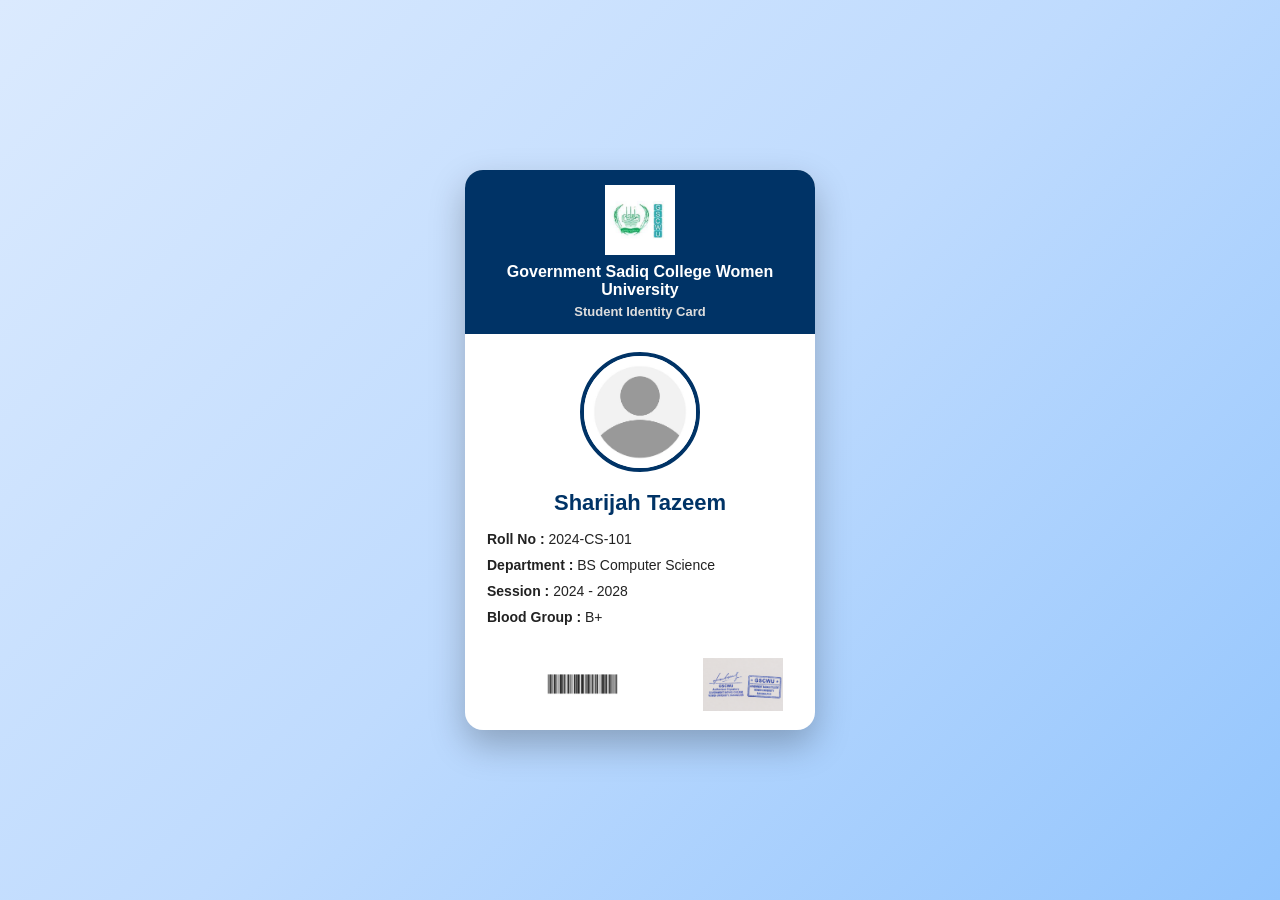
<file: index.html>
<!DOCTYPE html>
<html lang="en">
<head>
    <meta charset="UTF-8">
    <meta name="viewport" content="width=device-width, initial-scale=1.0">
    <title>3D Flip Student Card</title>

    <link rel="stylesheet" href="style.css">
</head>
<body>
    

<div class="container">

    <div class="card">

        <!-- FRONT SIDE -->

        <div class="front">

            <div class="header">

                <img src="index/logo-GSCWU.png" class="logo" alt="Logo">

                <h2>Government Sadiq College Women University</h2>

                <h4>Student Identity Card</h4>

            </div>

            <div class="photo-box">

                <img src="index/profile image.jpg" class="profile" alt="Student Photo">

            </div>

            <div class="details">

                <h3>Sharijah Tazeem</h3>

                <p><strong>Roll No :</strong> 2024-CS-101</p>

                <p><strong>Department :</strong> BS Computer Science</p>

                <p><strong>Session :</strong> 2024 - 2028</p>

                <p><strong>Blood Group :</strong> B+</p>

            </div>

            <!-- Barcode + Signature -->

            <div class="footer">

                <div class="barcode">

                    <img src="index/images.png" alt="Barcode">

                </div>

                <div class="sign">

                    <img src="index/signature and stamp.png" alt="Signature">

                </div>

            </div>

        </div>

        <!-- BACK SIDE -->

        <div class="back">

            <div class="back-header">

                <h2>Student Information</h2>

            </div>

            <table>

                <tr>
                    <td>Father Name</td>
                    <td>Gulzar Hussain</td>
                </tr>

                <tr>
                    <td>CNIC</td>
                    <td>35202-1234567-8</td>
                </tr>

                <tr>
                    <td>Date of Birth</td>
                    <td>12-05-2005</td>
                </tr>

                <tr>
                    <td>Phone</td>
                    <td>0300-1234567</td>
                </tr>

                <tr>
                    <td>Email</td>
                    <td>sharijahtazeem6@email.com</td>
                </tr>

                <tr>
                    <td>Address</td>
                    <td>Bahawalpur, Pakistan</td>
                </tr>

            </table>

            <p class="note">

                If this card is found, kindly return it to the University Administration Office.

            </p>

            <div class="qr">

             <img src="index/images2.png" alt="Scanner">
            </div>

        </div>

    </div>

</div>

</body>
</html>
</file>
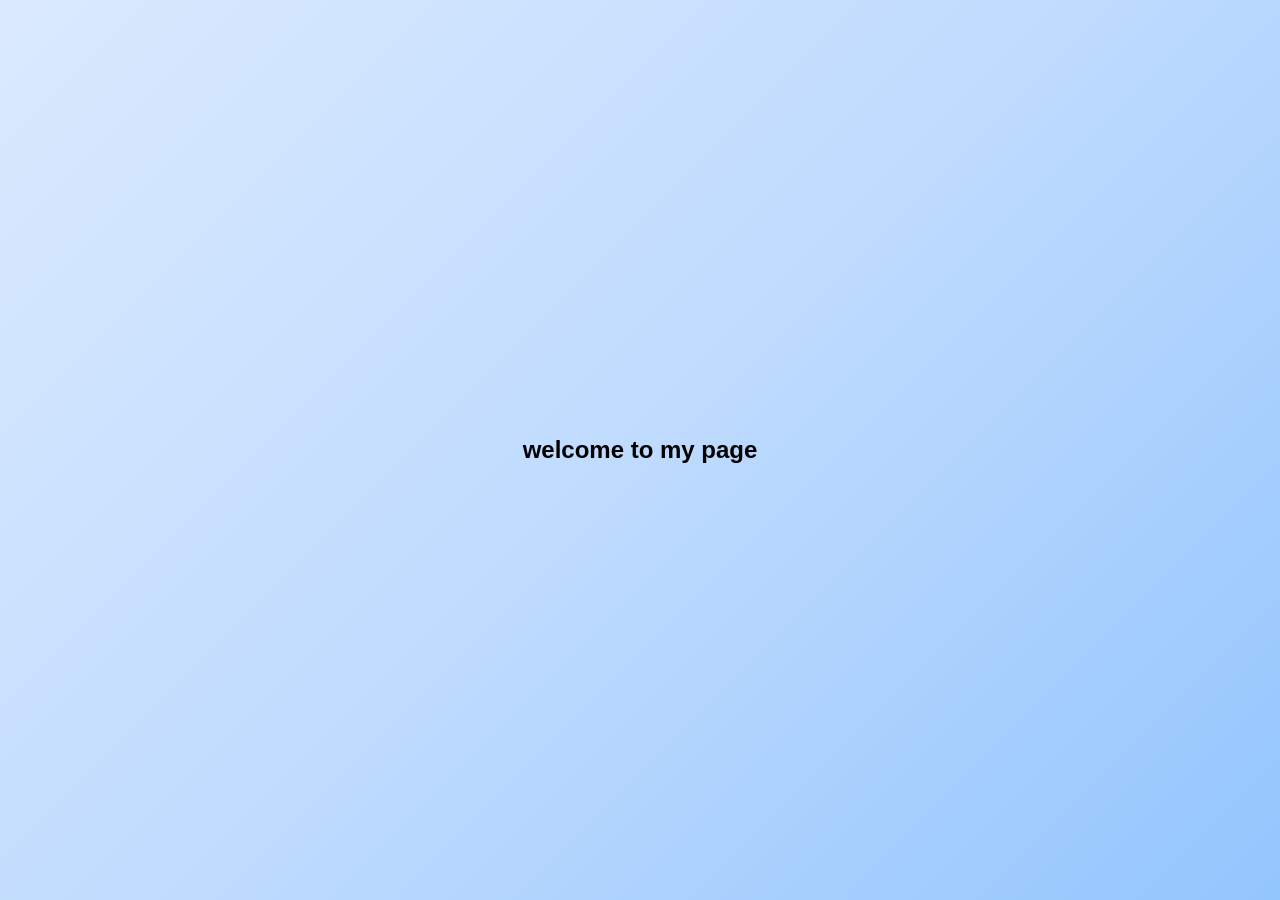
<file: indec.html>
<!DOCTYPE html>
<html lang="en">
<head>
    <meta charset="UTF-8">
    <meta name="viewport" content="width=device-width, initial-scale=1.0">
    <title>3D Flip Student Card</title>

    <link rel="stylesheet" href="style.css">
</head>
<body>
    <p>
       <h2> welcome to my page</h2>
    </p>
</body>
</file>
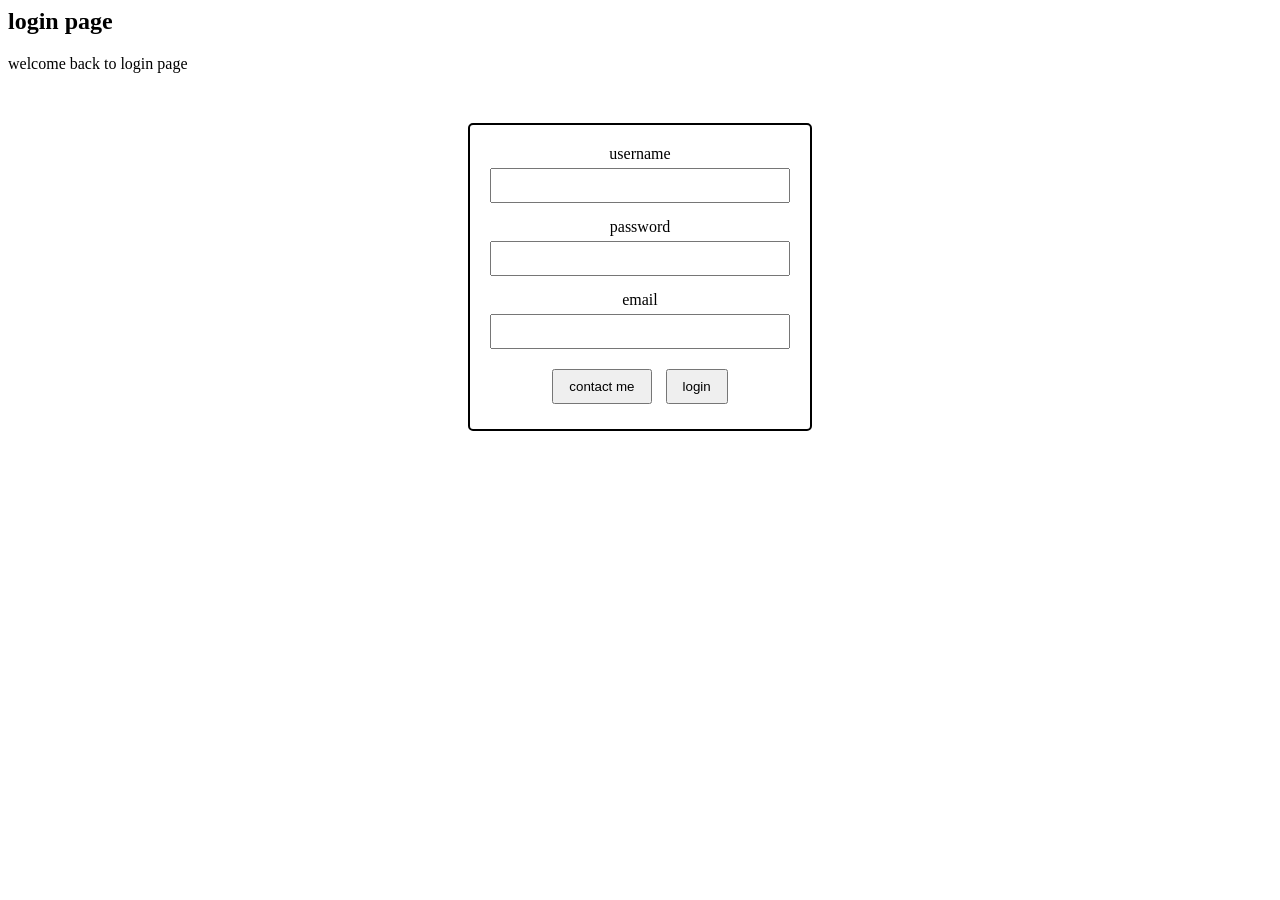
<file: login.html>
<html lang="en">
<head>
  <meta charset="UTF-8">
  <meta name="viewport" content="width=device-width, initial-scale=1.0">
  <title>my Portfolio </title>
</head>
<style>
    form {
        width: 300px;
        margin: 50px auto;
        padding: 20px;
        border: 2px solid black;
        border-radius: 5px;

    }
    div{
        margin-bottom: 15px;
    }
    input {
        width: 100%;
        padding: 8px;
        margin-top: 5px ;
        box-sizing: border-box;

    }
    button {
        padding: 8px 15px;
        margin: 5px;
        cursor: pointer;

    }
</style>
<body>
    <script>
    let a=40;
    console.log(a)
    a=35;
    console.log(a)
    </script>

</body>

    <script>
        console.log("sharijah")
    </script>
    

    <div>
        <h2> login page</h2>
        <p> welcome back to login page</p>
    </div>
    <center>
    <form action='#' method="post">
        <div> <label for="username" >username</label> 
            <input type="text"required>
        </div>
        <div>
            <label for="password">password</label>
            <input type="password">
        </div>
        <div>
            <label for="email">email</label>
            <input type="email">
        </div>
        <button>contact me</button>
        <button type="submit">login</button>
        
    </form>
    </center>
</body>
</file>
<file: style.css>
*{
    margin:0;
    padding:0;
    box-sizing:border-box;
    font-family:'Segoe UI',sans-serif;
}

body{
    background:linear-gradient(135deg,#dbeafe,#bfdbfe,#93c5fd);
    display:flex;
    justify-content:center;
    align-items:center;
    min-height:100vh;
}

/* Card Center */

.container{
    perspective:1200px;
}

.card{
    width:350px;
    height:560px;
    position:relative;
    transform-style:preserve-3d;
    transition:1s;
}

.container:hover .card{
    transform:rotateY(180deg);
}

/* Front & Back */

.front,
.back{
    position:absolute;
    width:100%;
    height:100%;
    background:#fff;
    border-radius:18px;
    overflow:hidden;
    box-shadow:0 15px 35px rgba(0,0,0,.25);
    backface-visibility:hidden;
}

.back{
    transform:rotateY(180deg);
}

/* Header */

.header{
    background:#003366;
    color:#fff;
    text-align:center;
    padding:15px;
}

.logo{
    width:70px;
    display:block;
    margin:auto;
    margin-bottom:8px;
}

.header h2{
    font-size:16px;
}

.header h4{
    margin-top:5px;
    font-size:13px;
    color:#ddd;
}

/* Profile */

.photo-box{
    width:120px;
    height:120px;
    border-radius:50%;
    border:4px solid #003366;
    overflow:hidden;
    margin:18px auto;
    background:#fff;
}

.profile{
    width:100%;
    height:100%;
    object-fit:cover;
}

/* Details */

.details{
    padding:0 22px;
}

.details h3{
    text-align:center;
    color:#003366;
    margin-bottom:15px;
    font-size:22px;
}

.details p{
    font-size:14px;
    margin:10px 0;
    color:#222;
}

/* Footer */

.footer{
    position:absolute;
    bottom:15px;
    left:0;
    width:100%;
    display:flex;
    justify-content:space-around;
    align-items:center;
    padding:0 15px;
}

/* Barcode */

.barcode img{
    width:170px;
    height:50px;
    object-fit:contain;
}

/* Signature */

.sign img{
    width:80px;
    object-fit:contain;
}

/* Back */

.back{
    padding:20px;
    text-align:center;
}

.back-header{
    background:#003366;
    color:#fff;
    padding:10px;
    margin:-20px -20px 20px -20px;
}

.back-header h2{
    font-size:18px;
}

/* Table */

table{
    width:100%;
    border-collapse:collapse;
    margin-top:5px;
}

table td{
    border:1px solid #ccc;
    padding:8px;
    font-size:13px;
}

table td:first-child{
    background:#003366;
    color:#fff;
    font-weight:bold;
    width:40%;
}

/* Note */

.note{
    margin-top:18px;
    font-size:12px;
    color:#555;
    line-height:18px;
}

/* QR */

.qr{
    margin-top:15px;
}

.qr img{
    width:120px;
    height:120px;
}
</file>
